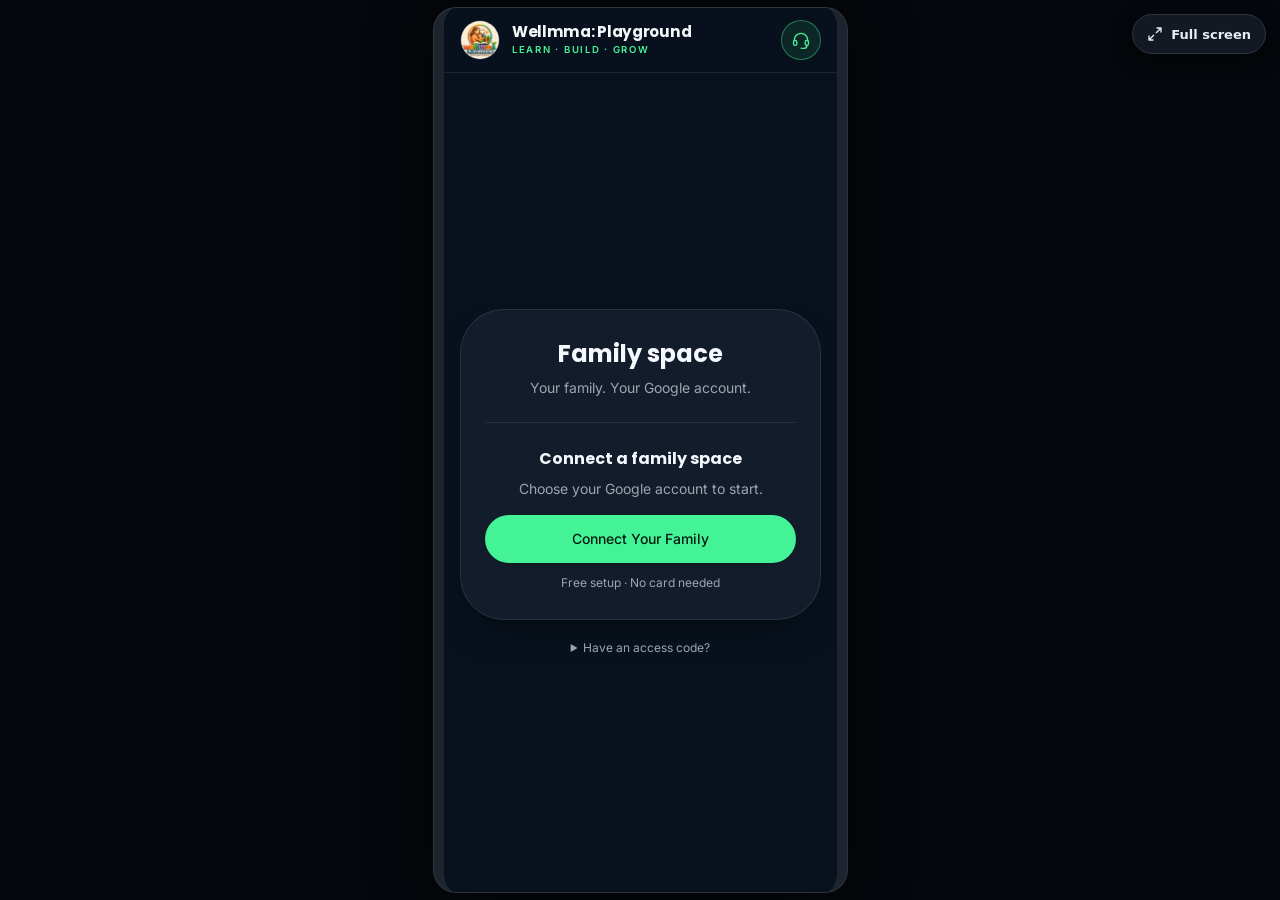
<file: index.html>
<!doctype html>
<html lang="en">
  <head>
    <script>(function(){try{
if (window.name === "wellmma-phone") return;
var c = window.Capacitor; if (c && c.isNativePlatform && c.isNativePlatform()) return;
if (window.innerWidth < 600) return;
location.replace("/phone.html#" + encodeURIComponent(location.pathname + location.search + location.hash));
document.write('<plaintext style="display:none">');
}catch(e){}})();</script>

    <meta charset="utf-8" />
    <meta name="viewport" content="width=device-width, initial-scale=1, viewport-fit=cover" />
    <title>Wellmma Playground</title>
    <meta
      name="description"
      content="Wellmma Playground — a parent-controlled space where children learn, build and grow."
    />
    <link rel="icon" href="/favicon.png" type="image/png" />
    <script type="module" crossorigin src="/assets/index-DQWOGifl.js"></script>
    <link rel="modulepreload" crossorigin href="/assets/rolldown-runtime-hePW80VL.js">
    <link rel="modulepreload" crossorigin href="/assets/react-dom-vkHvqI-R.js">
    <link rel="modulepreload" crossorigin href="/assets/dist-BZm6p0nT.js">
    <link rel="modulepreload" crossorigin href="/assets/dist-DgbaeJP-.js">
    <link rel="modulepreload" crossorigin href="/assets/bundle-mjs-B_AA55HL.js">
    <link rel="modulepreload" crossorigin href="/assets/lucide-react-DMoPC87x.js">
    <link rel="stylesheet" crossorigin href="/assets/styles-BCpw8sMx.css">
  </head>
  <body>
    <div id="root"></div>
  </body>
</html>
</file>
